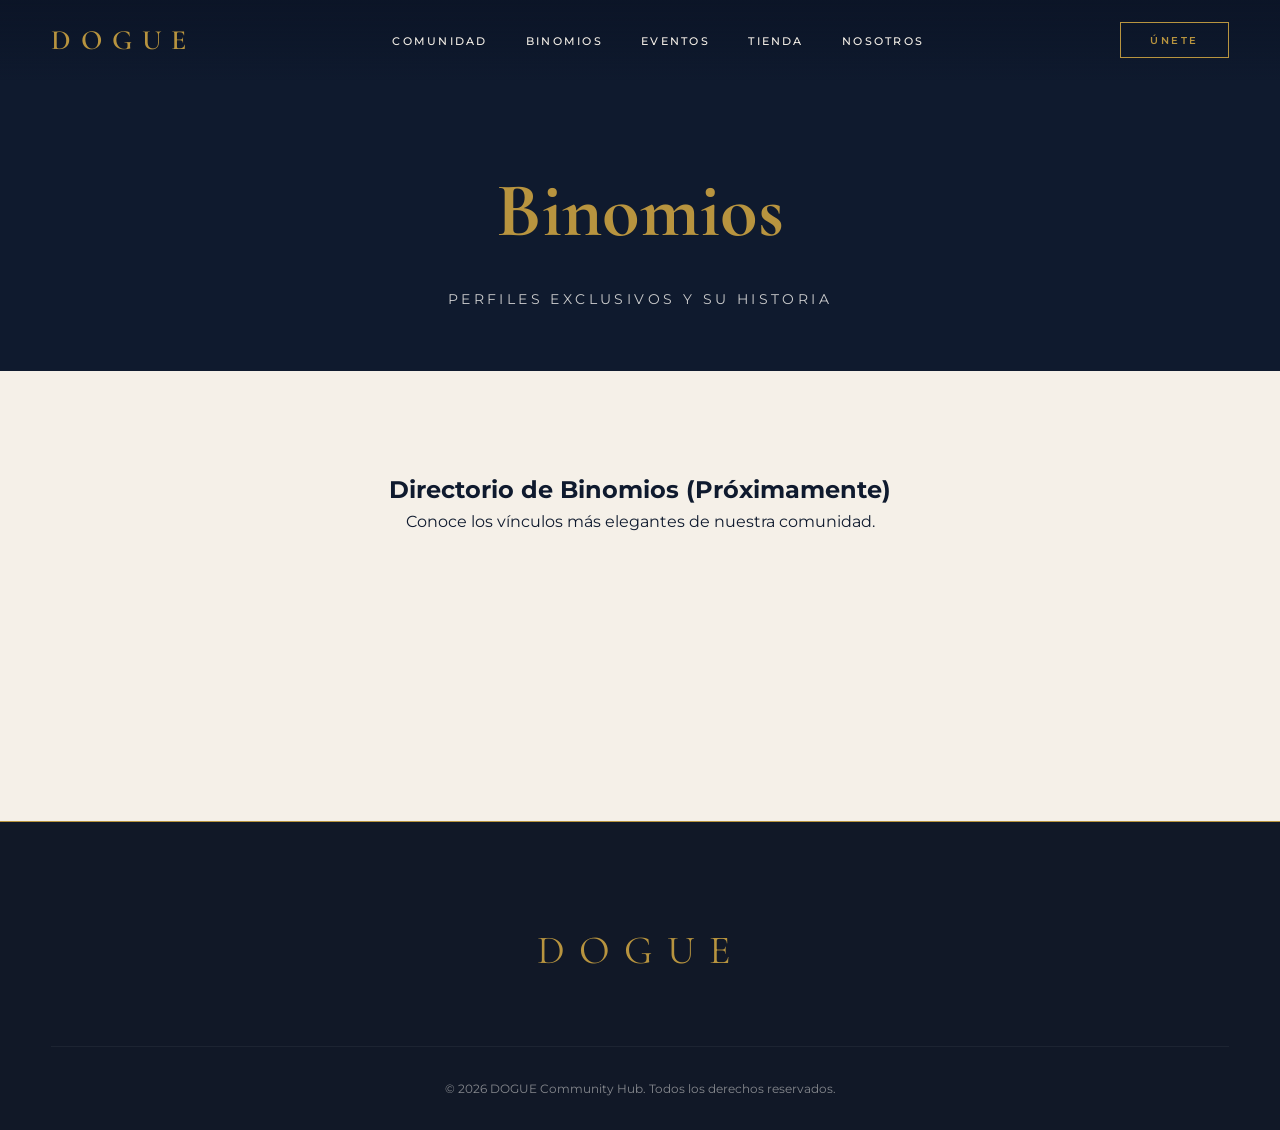
<file: binomios.html>
<!DOCTYPE html>
<html lang="es">
<head>
  <meta charset="UTF-8">
  <meta name="viewport" content="width=device-width, initial-scale=1.0">
  <title>Binomios — DOGUE Community Hub</title>
  <link rel="stylesheet" href="styles.css">
  <link rel="preconnect" href="https://fonts.googleapis.com">
  <link rel="preconnect" href="https://fonts.gstatic.com" crossorigin>
  <style>
    .page-hero {
      padding-top: 150px;
      padding-bottom: 60px;
      background: var(--navy-deep);
      text-align: center;
      color: var(--white);
    }
    .page-hero__title {
      font-family: var(--font-display);
      font-size: clamp(3rem, 6vw, 5rem);
      color: var(--gold);
      margin-bottom: 1rem;
    }
    .page-hero__subtitle {
      font-family: var(--font-body);
      font-weight: 400;
      letter-spacing: 0.25em;
      text-transform: uppercase;
      font-size: 0.85rem;
      opacity: 0.8;
    }
    .placeholder-content {
      padding: 100px 20px;
      text-align: center;
      background: var(--cream);
      color: var(--navy-deep);
      min-height: 50vh;
    }
  </style>
</head>
<body>

  <!-- NAVBAR -->
  <nav class="navbar" id="navbar" role="navigation" aria-label="Navegación principal">
    <a href="index.html" class="navbar__logo" id="logo" aria-label="DOGUE — Ir al inicio">
      <span class="navbar__logo-text">DOGUE</span>
    </a>
    <ul class="navbar__menu" id="nav-menu">
      <li><a href="comunidad.html" class="navbar__menu-item">Comunidad</a></li>
      <li><a href="binomios.html" class="navbar__menu-item">Binomios</a></li>
      <li><a href="eventos.html" class="navbar__menu-item">Eventos</a></li>
      <li><a href="tienda.html" class="navbar__menu-item">Tienda</a></li>
      <li><a href="nosotros.html" class="navbar__menu-item">Nosotros</a></li>
    </ul>
    <div class="navbar__cta">
      <button class="btn-cta-nav">ÚNETE</button>
    </div>
    <button class="navbar__hamburger" id="hamburger" aria-label="Abrir menú" aria-expanded="false">
      <span></span><span></span><span></span>
    </button>
  </nav>

  <!-- Mobile Overlay -->
  <div class="navbar__mobile-overlay" id="mobile-nav" aria-hidden="true">
    <a href="comunidad.html" class="navbar__menu-item" data-mobile-link>Comunidad</a>
    <a href="binomios.html" class="navbar__menu-item" data-mobile-link>Binomios</a>
    <a href="eventos.html" class="navbar__menu-item" data-mobile-link>Eventos</a>
    <a href="tienda.html" class="navbar__menu-item" data-mobile-link>Tienda</a>
    <a href="nosotros.html" class="navbar__menu-item" data-mobile-link>Nosotros</a>
    <button class="btn-cta-nav" data-mobile-link>ÚNETE</button>
  </div>

  <!-- HERO -->
  <section class="page-hero">
    <h1 class="page-hero__title">Binomios</h1>
    <p class="page-hero__subtitle">Perfiles exclusivos y su historia</p>
  </section>

  <section class="placeholder-content">
    <h2>Directorio de Binomios (Próximamente)</h2>
    <p>Conoce los vínculos más elegantes de nuestra comunidad.</p>
  </section>

  <!-- FOOTER -->
  <footer class="footer">
    <div class="footer__container">
      <div class="footer__logo-container">
        <a href="index.html" class="footer__logo">DOGUE</a>
      </div>
      <div class="footer__copyright">
        &copy; 2026 DOGUE Community Hub. Todos los derechos reservados.
      </div>
    </div>
  </footer>

  <script src="script.js"></script>
</body>
</html>
</file>
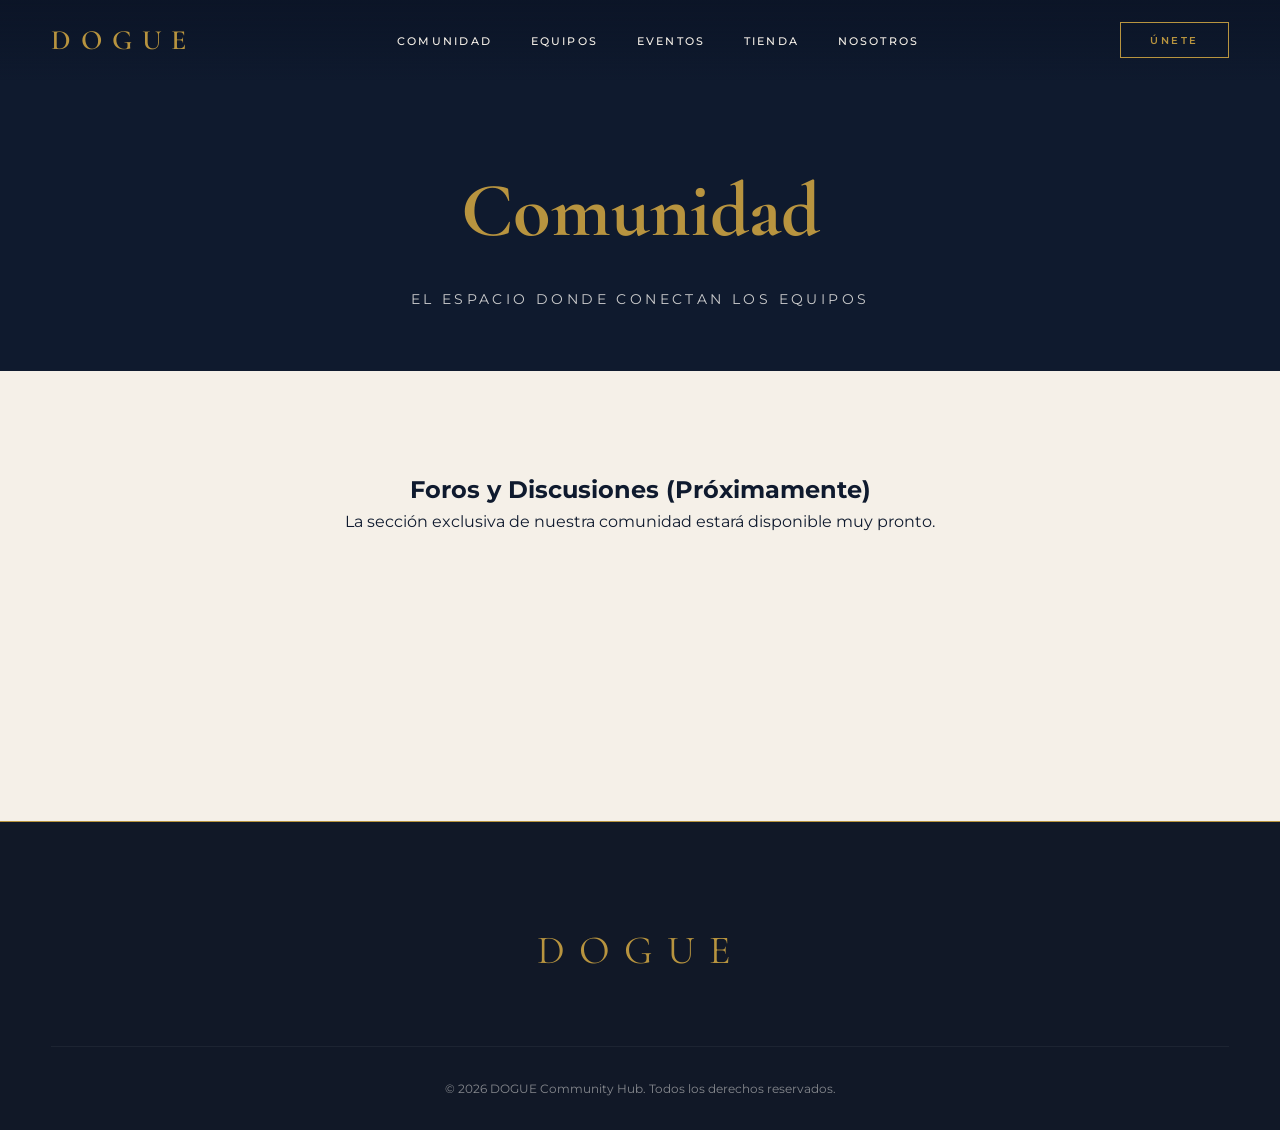
<file: comunidad.html>
<!DOCTYPE html>
<html lang="es">
<head>
  <meta charset="UTF-8">
  <meta name="viewport" content="width=device-width, initial-scale=1.0">
  <title>Comunidad — DOGUE Community Hub</title>
  <link rel="stylesheet" href="styles.css">
  <link rel="preconnect" href="https://fonts.googleapis.com">
  <link rel="preconnect" href="https://fonts.gstatic.com" crossorigin>
  <style>
    .page-hero {
      padding-top: 150px;
      padding-bottom: 60px;
      background: var(--navy-deep);
      text-align: center;
      color: var(--white);
    }
    .page-hero__title {
      font-family: var(--font-display);
      font-size: clamp(3rem, 6vw, 5rem);
      color: var(--gold);
      margin-bottom: 1rem;
    }
    .page-hero__subtitle {
      font-family: var(--font-body);
      font-weight: 400;
      letter-spacing: 0.25em;
      text-transform: uppercase;
      font-size: 0.85rem;
      opacity: 0.8;
    }
    .placeholder-content {
      padding: 100px 20px;
      text-align: center;
      background: var(--cream);
      color: var(--navy-deep);
      min-height: 50vh;
    }
  </style>
</head>
<body>

  <!-- NAVBAR -->
  <nav class="navbar" id="navbar" role="navigation" aria-label="Navegación principal">
    <a href="index.html" class="navbar__logo" id="logo" aria-label="DOGUE — Ir al inicio">
      <span class="navbar__logo-text">DOGUE</span>
    </a>
    <ul class="navbar__menu" id="nav-menu">
      <li><a href="comunidad.html" class="navbar__menu-item">Comunidad</a></li>
      <li><a href="equipos.html" class="navbar__menu-item">Equipos</a></li>
      <li><a href="eventos.html" class="navbar__menu-item">Eventos</a></li>
      <li><a href="tienda.html" class="navbar__menu-item">Tienda</a></li>
      <li><a href="nosotros.html" class="navbar__menu-item">Nosotros</a></li>
    </ul>
    <div class="navbar__cta">
      <button class="btn-cta-nav">ÚNETE</button>
    </div>
    <button class="navbar__hamburger" id="hamburger" aria-label="Abrir menú" aria-expanded="false">
      <span></span><span></span><span></span>
    </button>
  </nav>

  <!-- Mobile Overlay -->
  <div class="navbar__mobile-overlay" id="mobile-nav" aria-hidden="true">
    <a href="comunidad.html" class="navbar__menu-item" data-mobile-link>Comunidad</a>
    <a href="equipos.html" class="navbar__menu-item" data-mobile-link>Equipos</a>
    <a href="eventos.html" class="navbar__menu-item" data-mobile-link>Eventos</a>
    <a href="tienda.html" class="navbar__menu-item" data-mobile-link>Tienda</a>
    <a href="nosotros.html" class="navbar__menu-item" data-mobile-link>Nosotros</a>
    <button class="btn-cta-nav" data-mobile-link>ÚNETE</button>
  </div>

  <!-- HERO -->
  <section class="page-hero">
    <h1 class="page-hero__title">Comunidad</h1>
    <p class="page-hero__subtitle">El espacio donde conectan los Equipos</p>
  </section>

  <section class="placeholder-content">
    <h2>Foros y Discusiones (Próximamente)</h2>
    <p>La sección exclusiva de nuestra comunidad estará disponible muy pronto.</p>
  </section>

  <!-- FOOTER -->
  <footer class="footer">
    <div class="footer__container">
      <div class="footer__logo-container">
        <a href="index.html" class="footer__logo">DOGUE</a>
      </div>
      <div class="footer__copyright">
        &copy; 2026 DOGUE Community Hub. Todos los derechos reservados.
      </div>
    </div>
  </footer>

  <script src="script.js"></script>
</body>
</html>
</file>
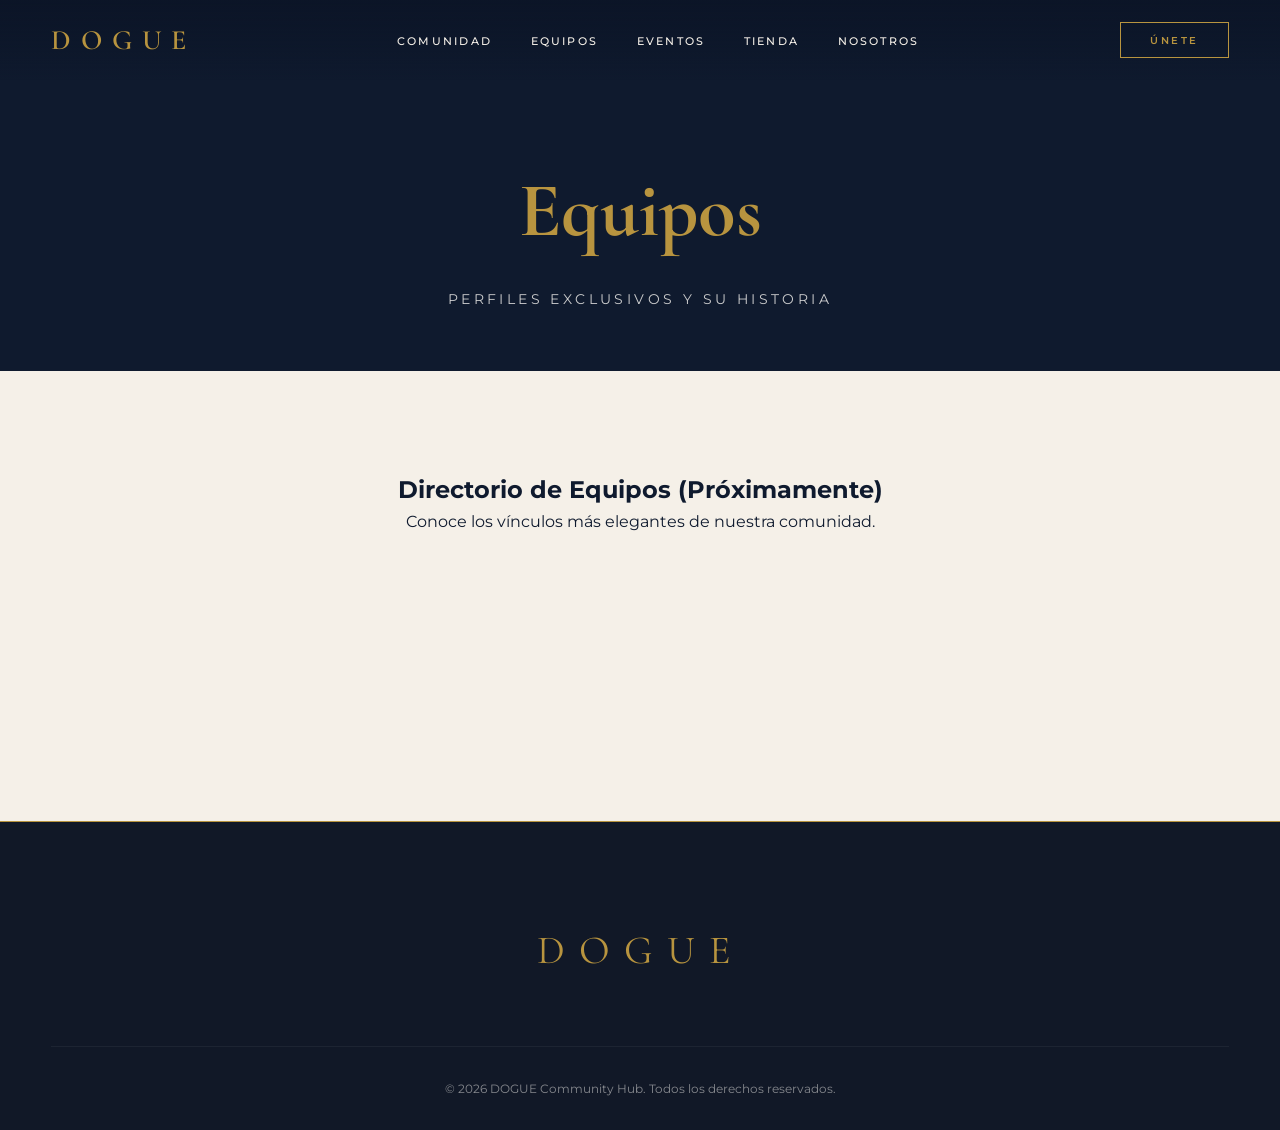
<file: equipos.html>
<!DOCTYPE html>
<html lang="es">
<head>
  <meta charset="UTF-8">
  <meta name="viewport" content="width=device-width, initial-scale=1.0">
  <title>Equipos — DOGUE Community Hub</title>
  <link rel="stylesheet" href="styles.css">
  <link rel="preconnect" href="https://fonts.googleapis.com">
  <link rel="preconnect" href="https://fonts.gstatic.com" crossorigin>
  <style>
    .page-hero {
      padding-top: 150px;
      padding-bottom: 60px;
      background: var(--navy-deep);
      text-align: center;
      color: var(--white);
    }
    .page-hero__title {
      font-family: var(--font-display);
      font-size: clamp(3rem, 6vw, 5rem);
      color: var(--gold);
      margin-bottom: 1rem;
    }
    .page-hero__subtitle {
      font-family: var(--font-body);
      font-weight: 400;
      letter-spacing: 0.25em;
      text-transform: uppercase;
      font-size: 0.85rem;
      opacity: 0.8;
    }
    .placeholder-content {
      padding: 100px 20px;
      text-align: center;
      background: var(--cream);
      color: var(--navy-deep);
      min-height: 50vh;
    }
  </style>
</head>
<body>

  <!-- NAVBAR -->
  <nav class="navbar" id="navbar" role="navigation" aria-label="Navegación principal">
    <a href="index.html" class="navbar__logo" id="logo" aria-label="DOGUE — Ir al inicio">
      <span class="navbar__logo-text">DOGUE</span>
    </a>
    <ul class="navbar__menu" id="nav-menu">
      <li><a href="comunidad.html" class="navbar__menu-item">Comunidad</a></li>
      <li><a href="equipos.html" class="navbar__menu-item">Equipos</a></li>
      <li><a href="eventos.html" class="navbar__menu-item">Eventos</a></li>
      <li><a href="tienda.html" class="navbar__menu-item">Tienda</a></li>
      <li><a href="nosotros.html" class="navbar__menu-item">Nosotros</a></li>
    </ul>
    <div class="navbar__cta">
      <button class="btn-cta-nav">ÚNETE</button>
    </div>
    <button class="navbar__hamburger" id="hamburger" aria-label="Abrir menú" aria-expanded="false">
      <span></span><span></span><span></span>
    </button>
  </nav>

  <!-- Mobile Overlay -->
  <div class="navbar__mobile-overlay" id="mobile-nav" aria-hidden="true">
    <a href="comunidad.html" class="navbar__menu-item" data-mobile-link>Comunidad</a>
    <a href="equipos.html" class="navbar__menu-item" data-mobile-link>Equipos</a>
    <a href="eventos.html" class="navbar__menu-item" data-mobile-link>Eventos</a>
    <a href="tienda.html" class="navbar__menu-item" data-mobile-link>Tienda</a>
    <a href="nosotros.html" class="navbar__menu-item" data-mobile-link>Nosotros</a>
    <button class="btn-cta-nav" data-mobile-link>ÚNETE</button>
  </div>

  <!-- HERO -->
  <section class="page-hero">
    <h1 class="page-hero__title">Equipos</h1>
    <p class="page-hero__subtitle">Perfiles exclusivos y su historia</p>
  </section>

  <section class="placeholder-content">
    <h2>Directorio de Equipos (Próximamente)</h2>
    <p>Conoce los vínculos más elegantes de nuestra comunidad.</p>
  </section>

  <!-- FOOTER -->
  <footer class="footer">
    <div class="footer__container">
      <div class="footer__logo-container">
        <a href="index.html" class="footer__logo">DOGUE</a>
      </div>
      <div class="footer__copyright">
        &copy; 2026 DOGUE Community Hub. Todos los derechos reservados.
      </div>
    </div>
  </footer>

  <script src="script.js"></script>
</body>
</html>
</file>
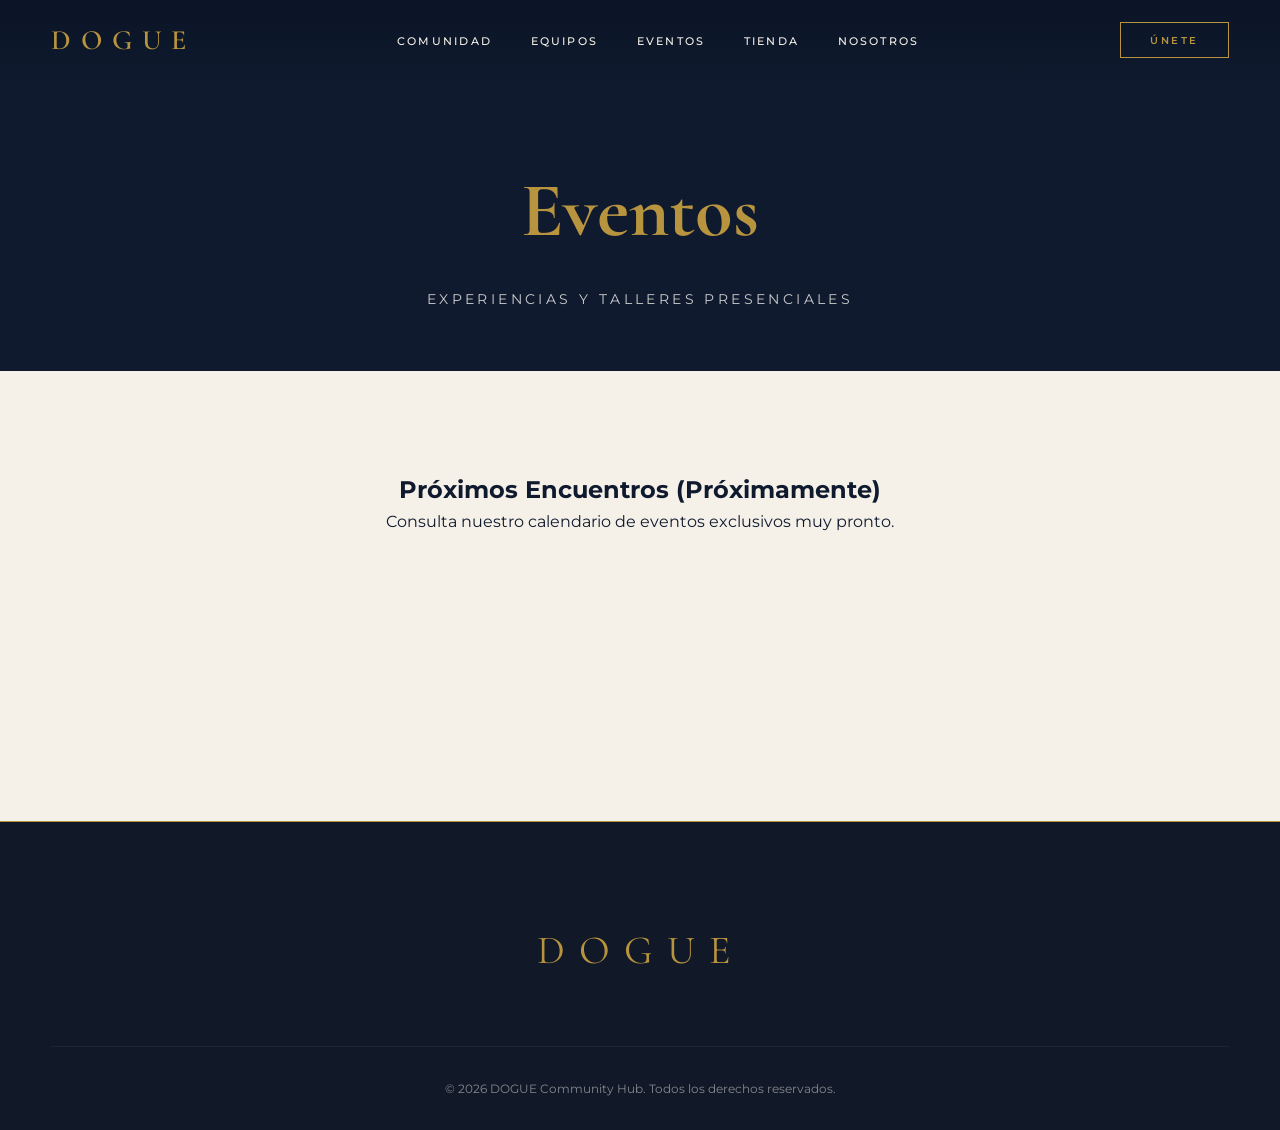
<file: eventos.html>
<!DOCTYPE html>
<html lang="es">
<head>
  <meta charset="UTF-8">
  <meta name="viewport" content="width=device-width, initial-scale=1.0">
  <title>Eventos — DOGUE Community Hub</title>
  <link rel="stylesheet" href="styles.css">
  <link rel="preconnect" href="https://fonts.googleapis.com">
  <link rel="preconnect" href="https://fonts.gstatic.com" crossorigin>
  <style>
    .page-hero {
      padding-top: 150px;
      padding-bottom: 60px;
      background: var(--navy-deep);
      text-align: center;
      color: var(--white);
    }
    .page-hero__title {
      font-family: var(--font-display);
      font-size: clamp(3rem, 6vw, 5rem);
      color: var(--gold);
      margin-bottom: 1rem;
    }
    .page-hero__subtitle {
      font-family: var(--font-body);
      font-weight: 400;
      letter-spacing: 0.25em;
      text-transform: uppercase;
      font-size: 0.85rem;
      opacity: 0.8;
    }
    .placeholder-content {
      padding: 100px 20px;
      text-align: center;
      background: var(--cream);
      color: var(--navy-deep);
      min-height: 50vh;
    }
  </style>
</head>
<body>

  <!-- NAVBAR -->
  <nav class="navbar" id="navbar" role="navigation" aria-label="Navegación principal">
    <a href="index.html" class="navbar__logo" id="logo" aria-label="DOGUE — Ir al inicio">
      <span class="navbar__logo-text">DOGUE</span>
    </a>
    <ul class="navbar__menu" id="nav-menu">
      <li><a href="comunidad.html" class="navbar__menu-item">Comunidad</a></li>
      <li><a href="equipos.html" class="navbar__menu-item">Equipos</a></li>
      <li><a href="eventos.html" class="navbar__menu-item">Eventos</a></li>
      <li><a href="tienda.html" class="navbar__menu-item">Tienda</a></li>
      <li><a href="nosotros.html" class="navbar__menu-item">Nosotros</a></li>
    </ul>
    <div class="navbar__cta">
      <button class="btn-cta-nav">ÚNETE</button>
    </div>
    <button class="navbar__hamburger" id="hamburger" aria-label="Abrir menú" aria-expanded="false">
      <span></span><span></span><span></span>
    </button>
  </nav>

  <!-- Mobile Overlay -->
  <div class="navbar__mobile-overlay" id="mobile-nav" aria-hidden="true">
    <a href="comunidad.html" class="navbar__menu-item" data-mobile-link>Comunidad</a>
    <a href="equipos.html" class="navbar__menu-item" data-mobile-link>Equipos</a>
    <a href="eventos.html" class="navbar__menu-item" data-mobile-link>Eventos</a>
    <a href="tienda.html" class="navbar__menu-item" data-mobile-link>Tienda</a>
    <a href="nosotros.html" class="navbar__menu-item" data-mobile-link>Nosotros</a>
    <button class="btn-cta-nav" data-mobile-link>ÚNETE</button>
  </div>

  <!-- HERO -->
  <section class="page-hero">
    <h1 class="page-hero__title">Eventos</h1>
    <p class="page-hero__subtitle">Experiencias y talleres presenciales</p>
  </section>

  <section class="placeholder-content">
    <h2>Próximos Encuentros (Próximamente)</h2>
    <p>Consulta nuestro calendario de eventos exclusivos muy pronto.</p>
  </section>

  <!-- FOOTER -->
  <footer class="footer">
    <div class="footer__container">
      <div class="footer__logo-container">
        <a href="index.html" class="footer__logo">DOGUE</a>
      </div>
      <div class="footer__copyright">
        &copy; 2026 DOGUE Community Hub. Todos los derechos reservados.
      </div>
    </div>
  </footer>

  <script src="script.js"></script>
</body>
</html>
</file>
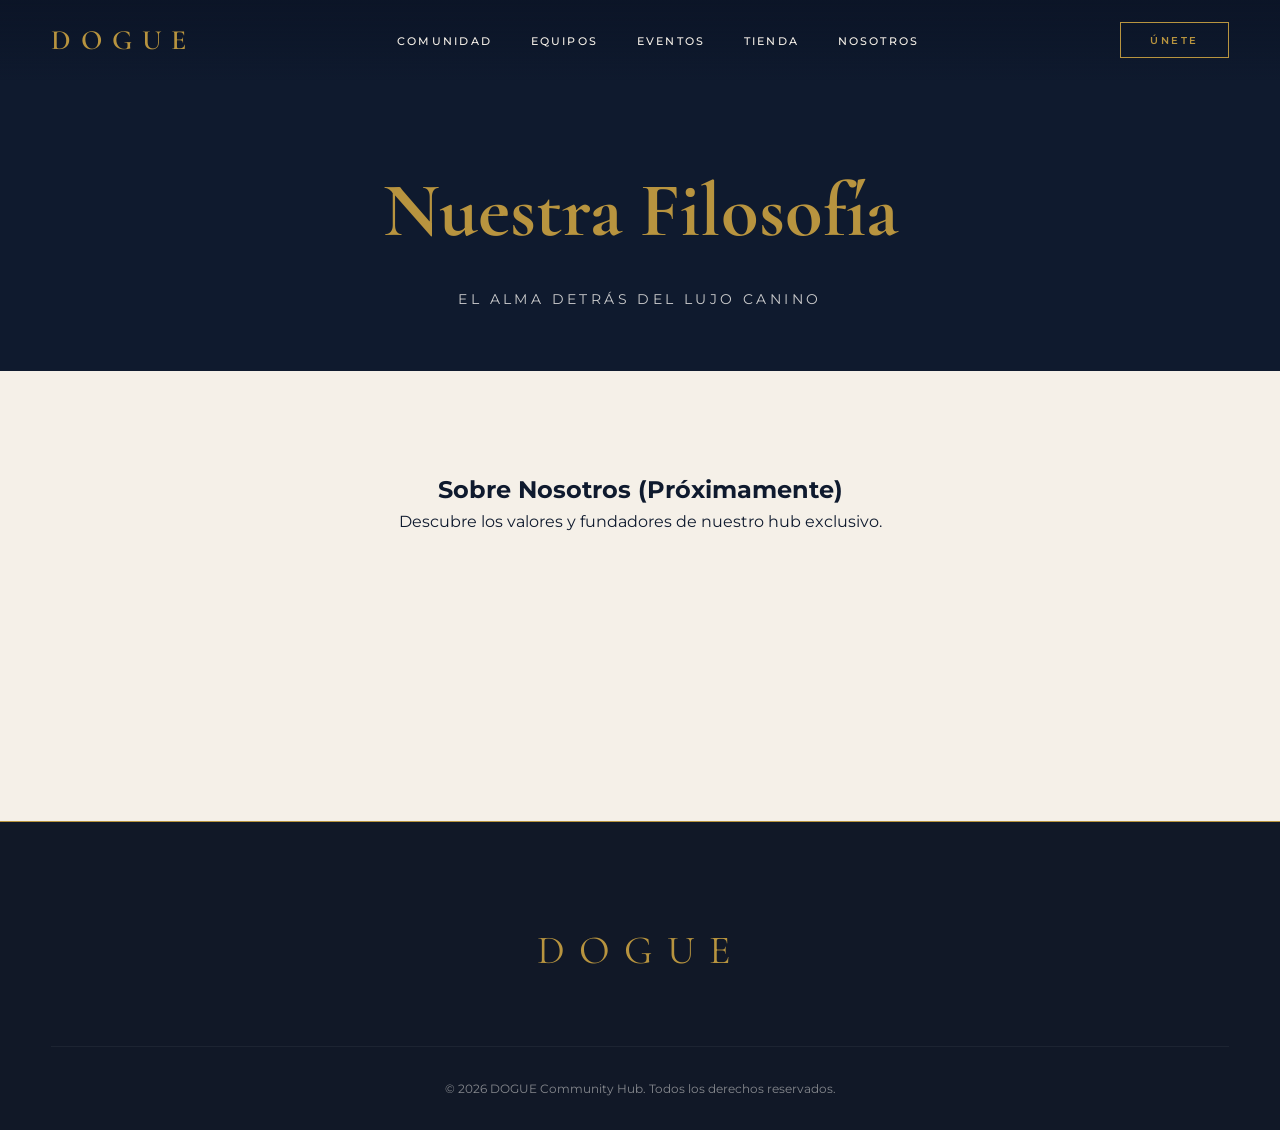
<file: nosotros.html>
<!DOCTYPE html>
<html lang="es">
<head>
  <meta charset="UTF-8">
  <meta name="viewport" content="width=device-width, initial-scale=1.0">
  <title>Nosotros — DOGUE Community Hub</title>
  <link rel="stylesheet" href="styles.css">
  <link rel="preconnect" href="https://fonts.googleapis.com">
  <link rel="preconnect" href="https://fonts.gstatic.com" crossorigin>
  <style>
    .page-hero {
      padding-top: 150px;
      padding-bottom: 60px;
      background: var(--navy-deep);
      text-align: center;
      color: var(--white);
    }
    .page-hero__title {
      font-family: var(--font-display);
      font-size: clamp(3rem, 6vw, 5rem);
      color: var(--gold);
      margin-bottom: 1rem;
    }
    .page-hero__subtitle {
      font-family: var(--font-body);
      font-weight: 400;
      letter-spacing: 0.25em;
      text-transform: uppercase;
      font-size: 0.85rem;
      opacity: 0.8;
    }
    .placeholder-content {
      padding: 100px 20px;
      text-align: center;
      background: var(--cream);
      color: var(--navy-deep);
      min-height: 50vh;
    }
  </style>
</head>
<body>

  <!-- NAVBAR -->
  <nav class="navbar" id="navbar" role="navigation" aria-label="Navegación principal">
    <a href="index.html" class="navbar__logo" id="logo" aria-label="DOGUE — Ir al inicio">
      <span class="navbar__logo-text">DOGUE</span>
    </a>
    <ul class="navbar__menu" id="nav-menu">
      <li><a href="comunidad.html" class="navbar__menu-item">Comunidad</a></li>
      <li><a href="equipos.html" class="navbar__menu-item">Equipos</a></li>
      <li><a href="eventos.html" class="navbar__menu-item">Eventos</a></li>
      <li><a href="tienda.html" class="navbar__menu-item">Tienda</a></li>
      <li><a href="nosotros.html" class="navbar__menu-item">Nosotros</a></li>
    </ul>
    <div class="navbar__cta">
      <button class="btn-cta-nav">ÚNETE</button>
    </div>
    <button class="navbar__hamburger" id="hamburger" aria-label="Abrir menú" aria-expanded="false">
      <span></span><span></span><span></span>
    </button>
  </nav>

  <!-- Mobile Overlay -->
  <div class="navbar__mobile-overlay" id="mobile-nav" aria-hidden="true">
    <a href="comunidad.html" class="navbar__menu-item" data-mobile-link>Comunidad</a>
    <a href="equipos.html" class="navbar__menu-item" data-mobile-link>Equipos</a>
    <a href="eventos.html" class="navbar__menu-item" data-mobile-link>Eventos</a>
    <a href="tienda.html" class="navbar__menu-item" data-mobile-link>Tienda</a>
    <a href="nosotros.html" class="navbar__menu-item" data-mobile-link>Nosotros</a>
    <button class="btn-cta-nav" data-mobile-link>ÚNETE</button>
  </div>

  <!-- HERO -->
  <section class="page-hero">
    <h1 class="page-hero__title">Nuestra Filosofía</h1>
    <p class="page-hero__subtitle">El alma detrás del lujo canino</p>
  </section>

  <section class="placeholder-content">
    <h2>Sobre Nosotros (Próximamente)</h2>
    <p>Descubre los valores y fundadores de nuestro hub exclusivo.</p>
  </section>

  <!-- FOOTER -->
  <footer class="footer">
    <div class="footer__container">
      <div class="footer__logo-container">
        <a href="index.html" class="footer__logo">DOGUE</a>
      </div>
      <div class="footer__copyright">
        &copy; 2026 DOGUE Community Hub. Todos los derechos reservados.
      </div>
    </div>
  </footer>

  <script src="script.js"></script>
</body>
</html>
</file>
<file: styles.css>
/* ============================================================
   DOGUE COMMUNITY HUB — Design System & Hero Styles
   Luxury Editorial Aesthetic
   ============================================================ */

/* --- Google Fonts Import --- */
@import url('https://fonts.googleapis.com/css2?family=Cormorant+Garamond:ital,wght@0,300;0,400;0,500;0,600;0,700;1,300;1,400&family=Montserrat:wght@300;400;500;600;700&display=swap');

/* --- Design Tokens --- */
:root {
  --navy: #1B2A4A;
  --navy-deep: #0F1A2E;
  --navy-light: #243656;
  --gold: #B8943F;
  --gold-light: #D4B15E;
  --gold-dark: #9A7A30;
  --cream: #F5F0E8;
  --white: #FAF8F4;
  --white-pure: #FFFFFF;

  --font-display: 'Cormorant Garamond', 'Georgia', serif;
  --font-body: 'Montserrat', 'Helvetica Neue', sans-serif;

  --ease-luxury: cubic-bezier(0.25, 0.46, 0.45, 0.94);
  --ease-bounce: cubic-bezier(0.34, 1.56, 0.64, 1);
  --ease-smooth: cubic-bezier(0.4, 0, 0.2, 1);

  --transition-fast: 0.25s;
  --transition-med: 0.4s;
  --transition-slow: 0.7s;

  --z-navbar: 1000;
  --z-hero-content: 10;
  --z-hero-overlay: 5;
  --z-hero-video: 1;
}

/* --- Reset & Base --- */
*,
*::before,
*::after {
  margin: 0;
  padding: 0;
  box-sizing: border-box;
}

html {
  font-size: 16px;
  scroll-behavior: smooth;
  -webkit-font-smoothing: antialiased;
  -moz-osx-font-smoothing: grayscale;
}

body {
  font-family: var(--font-body);
  background-color: var(--navy-deep);
  color: var(--white);
  line-height: 1.6;
  overflow-x: hidden;
}

a {
  text-decoration: none;
  color: inherit;
}

ul, ol {
  list-style: none;
}

button {
  cursor: pointer;
  border: none;
  background: none;
  font-family: inherit;
}

/* ============================================================
   NAVBAR
   ============================================================ */
.navbar {
  position: fixed;
  top: 0;
  left: 0;
  width: 100%;
  z-index: var(--z-navbar);
  padding: 0 clamp(1.5rem, 4vw, 4rem);
  height: 80px;
  display: flex;
  align-items: center;
  justify-content: space-between;
  transition: background var(--transition-med) var(--ease-smooth),
              box-shadow var(--transition-med) var(--ease-smooth),
              height var(--transition-med) var(--ease-smooth);
}

.navbar::before {
  content: '';
  position: absolute;
  inset: 0;
  background: linear-gradient(
    180deg,
    rgba(11, 20, 38, 0.85) 0%,
    rgba(11, 20, 38, 0.4) 60%,
    transparent 100%
  );
  pointer-events: none;
  transition: opacity var(--transition-med) var(--ease-smooth);
}

.navbar.scrolled {
  height: 68px;
  background: rgba(15, 26, 46, 0.97);
  backdrop-filter: blur(20px) saturate(180%);
  -webkit-backdrop-filter: blur(20px) saturate(180%);
  box-shadow: 0 1px 0 rgba(184, 148, 63, 0.1),
              0 4px 24px rgba(0, 0, 0, 0.3);
}

.navbar.scrolled::before {
  opacity: 0;
}

/* --- Logo --- */
.navbar__logo {
  position: relative;
  z-index: 2;
  display: flex;
  align-items: center;
  gap: 0.15rem;
}

.navbar__logo-text {
  font-family: var(--font-display);
  font-size: 1.75rem;
  font-weight: 600;
  letter-spacing: 0.35em;
  color: var(--gold);
  text-transform: uppercase;
  transition: color var(--transition-fast) var(--ease-smooth);
}

.navbar__logo-accent {
  font-family: var(--font-display);
  font-size: 2rem;
  font-weight: 300;
  color: var(--gold-light);
  margin-left: 0.1rem;
  opacity: 0.8;
}

.navbar__logo:hover .navbar__logo-text {
  color: var(--gold-light);
}

/* --- Nav Menu --- */
.navbar__menu {
  position: relative;
  z-index: 2;
  display: flex;
  align-items: center;
  gap: clamp(1.5rem, 3vw, 3rem);
}

.navbar__menu-item {
  font-family: var(--font-body);
  font-size: 0.7rem;
  font-weight: 500;
  letter-spacing: 0.2em;
  color: var(--cream);
  text-transform: uppercase;
  position: relative;
  padding: 0.5rem 0;
  transition: color var(--transition-fast) var(--ease-smooth);
}

.navbar__menu-item::after {
  content: '';
  position: absolute;
  bottom: 0;
  left: 50%;
  transform: translateX(-50%) scaleX(0);
  width: 100%;
  height: 1px;
  background: var(--gold);
  transition: transform var(--transition-med) var(--ease-luxury);
  transform-origin: center;
}

.navbar__menu-item:hover {
  color: var(--gold-light);
}

.navbar__menu-item:hover::after {
  transform: translateX(-50%) scaleX(1);
}

/* --- CTA Button --- */
.navbar__cta {
  position: relative;
  z-index: 2;
}

.btn-cta-nav {
  font-family: var(--font-body);
  font-size: 0.65rem;
  font-weight: 600;
  letter-spacing: 0.25em;
  text-transform: uppercase;
  color: var(--gold);
  padding: 0.65rem 1.8rem;
  border: 1px solid var(--gold);
  background: transparent;
  transition: all var(--transition-med) var(--ease-luxury);
  position: relative;
  overflow: hidden;
}

.btn-cta-nav::before {
  content: '';
  position: absolute;
  inset: 0;
  background: var(--gold);
  transform: scaleX(0);
  transform-origin: left;
  transition: transform var(--transition-med) var(--ease-luxury);
  z-index: -1;
}

.btn-cta-nav:hover {
  color: var(--navy-deep);
  border-color: var(--gold);
}

.btn-cta-nav:hover::before {
  transform: scaleX(1);
}

/* --- Hamburger (mobile) --- */
.navbar__hamburger {
  display: none;
  position: relative;
  z-index: 2;
  width: 28px;
  height: 20px;
  flex-direction: column;
  justify-content: space-between;
}

.navbar__hamburger span {
  display: block;
  width: 100%;
  height: 1.5px;
  background: var(--gold);
  transition: all var(--transition-med) var(--ease-luxury);
  transform-origin: center;
}

.navbar__hamburger.active span:nth-child(1) {
  transform: translateY(9.25px) rotate(45deg);
}

.navbar__hamburger.active span:nth-child(2) {
  opacity: 0;
  transform: scaleX(0);
}

.navbar__hamburger.active span:nth-child(3) {
  transform: translateY(-9.25px) rotate(-45deg);
}

/* ============================================================
   HERO SECTION
   ============================================================ */
.hero {
  position: relative;
  width: 100%;
  height: 100vh;
  min-height: 600px;
  display: flex;
  align-items: center;
  justify-content: center;
  overflow: hidden;
}

/* --- Video Background --- */
.hero__video-wrapper {
  position: absolute;
  inset: 0;
  z-index: var(--z-hero-video);
}

.hero__video,
.hero__poster {
  width: 100%;
  height: 100%;
  object-fit: cover;
  object-position: center 30%;
}

.hero__video {
  display: block;
}

/* --- Overlay --- */
.hero__overlay {
  position: absolute;
  inset: 0;
  z-index: var(--z-hero-overlay);
  background:
    linear-gradient(
      180deg,
      rgba(15, 26, 46, 0.75) 0%,
      rgba(27, 42, 74, 0.55) 40%,
      rgba(27, 42, 74, 0.60) 60%,
      rgba(15, 26, 46, 0.85) 100%
    );
}

/* Subtle grain texture overlay */
.hero__overlay::after {
  content: '';
  position: absolute;
  inset: 0;
  opacity: 0.03;
  background-image: url("data:image/svg+xml,%3Csvg viewBox='0 0 256 256' xmlns='http://www.w3.org/2000/svg'%3E%3Cfilter id='n'%3E%3CfeTurbulence type='fractalNoise' baseFrequency='0.85' numOctaves='4' stitchTiles='stitch'/%3E%3C/filter%3E%3Crect width='100%25' height='100%25' filter='url(%23n)'/%3E%3C/svg%3E");
  background-size: 128px 128px;
  pointer-events: none;
}

/* --- Decorative Lines --- */
.hero__deco-line {
  position: absolute;
  z-index: var(--z-hero-content);
  background: var(--gold);
  opacity: 0.15;
}

.hero__deco-line--left {
  left: clamp(2rem, 5vw, 6rem);
  top: 15%;
  width: 1px;
  height: 70%;
}

.hero__deco-line--right {
  right: clamp(2rem, 5vw, 6rem);
  top: 15%;
  width: 1px;
  height: 70%;
}

.hero__deco-line--top {
  top: clamp(6rem, 12vh, 10rem);
  left: clamp(2rem, 5vw, 6rem);
  right: clamp(2rem, 5vw, 6rem);
  height: 1px;
  width: auto;
}

.hero__deco-line--bottom {
  bottom: clamp(4rem, 8vh, 8rem);
  left: clamp(2rem, 5vw, 6rem);
  right: clamp(2rem, 5vw, 6rem);
  height: 1px;
  width: auto;
}

/* --- Hero Content --- */
.hero__content {
  position: relative;
  z-index: var(--z-hero-content);
  text-align: center;
  max-width: 860px;
  padding: 2rem clamp(1.5rem, 5vw, 4rem);
  display: flex;
  flex-direction: column;
  align-items: center;
  gap: 0;
}

/* Subtle glow behind content */
.hero__content::before {
  content: '';
  position: absolute;
  width: 500px;
  height: 500px;
  background: radial-gradient(
    ellipse at center,
    rgba(184, 148, 63, 0.06) 0%,
    transparent 70%
  );
  border-radius: 50%;
  pointer-events: none;
  top: 50%;
  left: 50%;
  transform: translate(-50%, -50%);
}

/* --- Subtitle --- */
.hero__subtitle {
  font-family: var(--font-body);
  font-size: clamp(0.6rem, 1.2vw, 0.8rem);
  font-weight: 400;
  letter-spacing: 0.45em;
  text-transform: uppercase;
  color: var(--gold);
  margin-bottom: 1.5rem;
  position: relative;
  display: flex;
  align-items: center;
  gap: 1.5rem;
  opacity: 0;
  transform: translateY(20px);
  animation: heroFadeUp 1s var(--ease-luxury) 0.3s forwards;
}

.hero__subtitle::before,
.hero__subtitle::after {
  content: '';
  width: clamp(30px, 5vw, 60px);
  height: 1px;
  background: linear-gradient(90deg, transparent, var(--gold));
  flex-shrink: 0;
}

.hero__subtitle::after {
  background: linear-gradient(90deg, var(--gold), transparent);
}

/* --- Headline --- */
.hero__headline {
  font-family: var(--font-display);
  font-size: clamp(3rem, 8vw, 6.5rem);
  font-weight: 300;
  line-height: 1;
  letter-spacing: 0.08em;
  text-transform: uppercase;
  color: var(--white);
  margin-bottom: 2rem;
  position: relative;
  opacity: 0;
  transform: translateY(30px);
  animation: heroFadeUp 1.2s var(--ease-luxury) 0.6s forwards;
}

.hero__headline span {
  display: block;
}

.hero__headline-word--accent {
  color: var(--gold);
  font-weight: 400;
  font-style: italic;
}

/* --- Description --- */
.hero__description {
  font-family: var(--font-body);
  font-size: clamp(0.85rem, 1.3vw, 1rem);
  font-weight: 300;
  line-height: 1.8;
  color: rgba(245, 240, 232, 0.75);
  max-width: 540px;
  margin-bottom: 3rem;
  letter-spacing: 0.02em;
  opacity: 0;
  transform: translateY(20px);
  animation: heroFadeUp 1s var(--ease-luxury) 0.9s forwards;
}

/* --- Buttons --- */
.hero__buttons {
  display: flex;
  align-items: center;
  gap: 1.5rem;
  opacity: 0;
  transform: translateY(20px);
  animation: heroFadeUp 1s var(--ease-luxury) 1.2s forwards;
}

.btn-hero {
  font-family: var(--font-body);
  font-size: 0.7rem;
  font-weight: 600;
  letter-spacing: 0.2em;
  text-transform: uppercase;
  padding: 1rem 2.5rem;
  position: relative;
  overflow: hidden;
  transition: all var(--transition-med) var(--ease-luxury);
}

.btn-hero--primary {
  background: var(--gold);
  color: var(--navy-deep);
  border: 1px solid var(--gold);
}

.btn-hero--primary::before {
  content: '';
  position: absolute;
  inset: 0;
  background: linear-gradient(
    135deg,
    rgba(255, 255, 255, 0.15) 0%,
    transparent 50%,
    rgba(0, 0, 0, 0.1) 100%
  );
  opacity: 0;
  transition: opacity var(--transition-fast);
}

.btn-hero--primary:hover {
  background: var(--gold-light);
  border-color: var(--gold-light);
  box-shadow: 0 4px 30px rgba(184, 148, 63, 0.35);
  transform: translateY(-2px);
}

.btn-hero--primary:hover::before {
  opacity: 1;
}

.btn-hero--secondary {
  background: transparent;
  color: var(--white);
  border: 1px solid rgba(250, 248, 244, 0.4);
}

.btn-hero--secondary:hover {
  border-color: var(--white);
  color: var(--white);
  box-shadow: 0 4px 30px rgba(250, 248, 244, 0.1);
  transform: translateY(-2px);
}

/* ============================================================
   SCROLL INDICATOR
   ============================================================ */
.hero__scroll-indicator {
  position: absolute;
  bottom: clamp(1.5rem, 4vh, 3rem);
  left: 50%;
  transform: translateX(-50%);
  z-index: var(--z-hero-content);
  display: flex;
  flex-direction: column;
  align-items: center;
  gap: 0.75rem;
  opacity: 0;
  animation: heroFadeUp 1s var(--ease-luxury) 1.8s forwards;
}

.hero__scroll-indicator span {
  font-family: var(--font-body);
  font-size: 0.55rem;
  font-weight: 500;
  letter-spacing: 0.3em;
  text-transform: uppercase;
  color: var(--gold);
  opacity: 0.7;
}

.hero__scroll-mouse {
  width: 22px;
  height: 34px;
  border: 1.5px solid var(--gold);
  border-radius: 11px;
  position: relative;
  opacity: 0.6;
}

.hero__scroll-dot {
  position: absolute;
  top: 6px;
  left: 50%;
  transform: translateX(-50%);
  width: 3px;
  height: 6px;
  background: var(--gold);
  border-radius: 3px;
  animation: scrollDot 2s var(--ease-smooth) infinite;
}

/* ============================================================
   ANIMATIONS
   ============================================================ */
@keyframes heroFadeUp {
  from {
    opacity: 0;
    transform: translateY(20px);
  }
  to {
    opacity: 1;
    transform: translateY(0);
  }
}

@keyframes scrollDot {
  0%, 100% {
    opacity: 1;
    transform: translateX(-50%) translateY(0);
  }
  50% {
    opacity: 0.3;
    transform: translateX(-50%) translateY(12px);
  }
}

@keyframes decoLineGrow {
  from {
    transform: scaleY(0);
  }
  to {
    transform: scaleY(1);
  }
}

@keyframes decoLineGrowH {
  from {
    transform: scaleX(0);
  }
  to {
    transform: scaleX(1);
  }
}

.hero__deco-line--left,
.hero__deco-line--right {
  transform-origin: top;
  animation: decoLineGrow 1.5s var(--ease-luxury) 0.5s both;
}

.hero__deco-line--top,
.hero__deco-line--bottom {
  transform-origin: left;
  animation: decoLineGrowH 1.5s var(--ease-luxury) 0.8s both;
}

/* --- Floating shimmer on gold elements --- */
@keyframes shimmer {
  0% { background-position: -200% center; }
  100% { background-position: 200% center; }
}

/* ============================================================
   equipos DESTACADOS (Featured Pairs)
   ============================================================ */
.equipos-destacados {
  background-color: var(--cream);
  padding: clamp(4rem, 8vw, 8rem) clamp(1.5rem, 4vw, 4rem);
  color: var(--navy-deep);
  position: relative;
}

.equipos-destacados__container {
  max-width: 1200px;
  margin: 0 auto;
}

.equipos-destacados__header {
  text-align: center;
  margin-bottom: clamp(3rem, 6vw, 5rem);
}

.equipos-destacados__subtitle {
  display: block;
  font-family: var(--font-body);
  font-size: 0.75rem;
  font-weight: 600;
  letter-spacing: 0.4em;
  color: var(--gold);
  margin-bottom: 1rem;
  text-transform: uppercase;
}

.equipos-destacados__title {
  font-family: var(--font-display);
  font-size: clamp(2.5rem, 5vw, 4rem);
  font-weight: 500;
  color: var(--navy);
  line-height: 1.1;
  margin: 0;
}

.equipos-grid {
  display: grid;
  grid-template-columns: repeat(auto-fit, minmax(320px, 1fr));
  gap: clamp(1.5rem, 3vw, 2.5rem);
  margin-bottom: clamp(3rem, 6vw, 5rem);
}

/* Card Styles */
.equipos-card {
  background: var(--white);
  border: 1px solid rgba(184, 148, 63, 0.2);
  border-radius: 4px;
  overflow: hidden;
  box-shadow: 0 10px 40px rgba(27, 42, 74, 0.08);
  transition: transform var(--transition-med) var(--ease-luxury),
              box-shadow var(--transition-med) var(--ease-luxury),
              border-color var(--transition-med) var(--ease-luxury);
  position: relative;
  display: flex;
  flex-direction: column;
}

.equipos-card:hover {
  transform: translateY(-5px) scale(1.02);
  box-shadow: 0 20px 50px rgba(27, 42, 74, 0.15);
  border-color: rgba(184, 148, 63, 0.5);
}

/* Image Wrapper (Square) */
.equipos-card__image-wrapper {
  position: relative;
  width: 100%;
  aspect-ratio: 1 / 1;
  overflow: hidden;
}

.equipos-card__image {
  width: 100%;
  height: 100%;
  object-fit: cover;
  transition: transform var(--transition-slow) var(--ease-luxury);
}

.equipos-card:hover .equipos-card__image {
  transform: scale(1.05);
}

/* Overlay gradient for name legibility */
.equipos-card__image-wrapper::after {
  content: '';
  position: absolute;
  inset: 0;
  background: linear-gradient(
    to bottom,
    transparent 30%,
    rgba(15, 26, 46, 0.6) 60%,
    rgba(15, 26, 46, 0.95) 100%
  );
  pointer-events: none;
}

/* Breed Chip */
.equipos-card__breed-chip {
  position: absolute;
  top: 1.25rem;
  right: 1.25rem;
  background: rgba(255, 255, 255, 0.9);
  color: var(--navy-deep);
  font-family: var(--font-body);
  font-size: 0.65rem;
  font-weight: 600;
  letter-spacing: 0.15em;
  text-transform: uppercase;
  padding: 0.4rem 1rem;
  border-radius: 50px;
  backdrop-filter: blur(5px);
  -webkit-backdrop-filter: blur(5px);
  z-index: 2;
  box-shadow: 0 4px 15px rgba(0, 0, 0, 0.1);
}

/* Card Content Area */
.equipos-card__content {
  position: absolute;
  bottom: 0;
  left: 0;
  width: 100%;
  padding: 2rem 1.5rem;
  z-index: 2;
  display: flex;
  flex-direction: column;
  justify-content: flex-end;
  height: 100%;
}

.equipos-card__name {
  font-family: var(--font-display);
  font-size: 1.8rem;
  font-weight: 400;
  color: var(--white);
  line-height: 1.2;
  margin-bottom: 0;
  transition: transform var(--transition-med) var(--ease-luxury);
  transform: translateY(1.5rem);
}

/* Hidden Content on Hover */
.equipos-card__hover-content {
  opacity: 0;
  transform: translateY(20px);
  max-height: 0;
  transition: opacity var(--transition-med) var(--ease-luxury),
              transform var(--transition-med) var(--ease-luxury),
              max-height var(--transition-med) var(--ease-luxury);
  pointer-events: none;
  overflow: hidden;
  margin-top: 1rem;
}

.equipos-card:hover .equipos-card__name {
  transform: translateY(0);
}

.equipos-card:hover .equipos-card__hover-content {
  opacity: 1;
  transform: translateY(0);
  max-height: 200px;
  pointer-events: auto;
}

.equipos-card__description {
  font-family: var(--font-body);
  font-size: 0.85rem;
  line-height: 1.6;
  color: rgba(250, 248, 244, 0.9);
  margin-bottom: 1.5rem;
}

.btn-ver-perfil {
  font-family: var(--font-body);
  font-size: 0.65rem;
  font-weight: 600;
  letter-spacing: 0.2em;
  text-transform: uppercase;
  color: var(--gold);
  border-bottom: 1px solid var(--gold);
  padding-bottom: 0.2rem;
  display: inline-block;
  transition: color var(--transition-fast), border-color var(--transition-fast);
}

.btn-ver-perfil:hover {
  color: var(--gold-light);
  border-color: var(--gold-light);
}

/* Footer Button */
.equipos-destacados__footer {
  text-align: center;
}

.btn-outline-navy {
  display: inline-block;
  font-family: var(--font-body);
  font-size: 0.75rem;
  font-weight: 600;
  letter-spacing: 0.2em;
  text-transform: uppercase;
  color: var(--navy);
  padding: 1.2rem 3rem;
  border: 1px solid var(--navy);
  background: transparent;
  transition: all var(--transition-med) var(--ease-luxury);
  position: relative;
  overflow: hidden;
  z-index: 1;
}

.btn-outline-navy::before {
  content: '';
  position: absolute;
  inset: 0;
  background: var(--navy);
  transform: scaleY(0);
  transform-origin: bottom;
  transition: transform var(--transition-med) var(--ease-luxury);
  z-index: -1;
}

.btn-outline-navy:hover {
  color: var(--white);
  border-color: var(--navy);
  box-shadow: 0 10px 30px rgba(27, 42, 74, 0.2);
}

.btn-outline-navy:hover::before {
  transform: scaleY(1);
}

/* Fade-in Animation Classes */
.fade-in-element {
  opacity: 0;
  transform: translateY(40px);
  transition: opacity 0.8s var(--ease-luxury),
              transform 0.8s var(--ease-luxury);
  transition-delay: var(--anim-delay, 0s);
}

.fade-in-element.is-visible {
  opacity: 1;
  transform: translateY(0);
}

/* ============================================================
   LIFESTYLE SPLIT (SECCIÓN A)
   ============================================================ */
.lifestyle-split {
  display: flex;
  flex-direction: column;
  background-color: var(--navy);
  overflow: hidden;
}

@media (min-width: 1024px) {
  .lifestyle-split {
    flex-direction: row;
    min-height: 80vh;
  }
}

.lifestyle-split__image-wrapper {
  flex: 1;
  width: 100%;
  min-height: 400px;
  position: relative;
}

@media (min-width: 1024px) {
  .lifestyle-split__image-wrapper {
    min-height: auto;
  }
}

.lifestyle-split__image {
  position: absolute;
  inset: 0;
  width: 100%;
  height: 100%;
  object-fit: cover;
}

.lifestyle-split__content {
  flex: 1;
  padding: clamp(4rem, 8vw, 8rem) clamp(2rem, 5vw, 6rem);
  display: flex;
  flex-direction: column;
  justify-content: center;
  align-items: flex-start;
  color: var(--white);
}

.lifestyle-split__icon-paw {
  width: 48px;
  height: 48px;
  margin-bottom: 2rem;
}

.lifestyle-split__title {
  font-family: var(--font-display);
  font-size: clamp(2.2rem, 4vw, 3.5rem);
  font-weight: 400;
  line-height: 1.15;
  color: var(--white);
  margin-bottom: 2.5rem;
}

.lifestyle-split__benefits {
  display: flex;
  flex-direction: column;
  gap: 1.5rem;
  margin-bottom: 3rem;
}

.lifestyle-split__benefits li {
  display: flex;
  align-items: center;
  gap: 1rem;
}

.lifestyle-split__check {
  display: flex;
  align-items: center;
  justify-content: center;
  width: 24px;
  height: 24px;
  flex-shrink: 0;
}

.lifestyle-split__benefits p {
  font-family: var(--font-body);
  font-size: 0.95rem;
  font-weight: 300;
  color: rgba(250, 248, 244, 0.85);
  margin: 0;
}

.lifestyle-split__btn {
  /* Using existing btn-hero--primary base styles from index block */
  display: inline-block;
  background: var(--gold);
  color: var(--navy-deep);
  border: 1px solid var(--gold);
  font-family: var(--font-body);
  font-size: 0.7rem;
  font-weight: 600;
  letter-spacing: 0.2em;
  text-transform: uppercase;
  padding: 1rem 2.5rem;
  transition: all var(--transition-med) var(--ease-luxury);
}

.lifestyle-split__btn:hover {
  background: var(--gold-light);
  border-color: var(--gold-light);
  box-shadow: 0 4px 30px rgba(184, 148, 63, 0.35);
  transform: translateY(-2px);
}

/* ============================================================
   STATS BAR (SECCIÓN B)
   ============================================================ */
.stats-bar {
  background-color: var(--navy-deep);
  padding: 4rem 0;
  border-top: 1px solid rgba(184, 148, 63, 0.1);
  border-bottom: 1px solid rgba(184, 148, 63, 0.1);
}

.stats-bar__container {
  max-width: 1400px;
  margin: 0 auto;
  padding: 0 clamp(1.5rem, 4vw, 4rem);
  display: flex;
  flex-direction: column;
  gap: 3rem;
  align-items: center;
}

@media (min-width: 768px) {
  .stats-bar__container {
    flex-direction: row;
    justify-content: space-between;
    gap: 0;
  }
}

.stats-bar__item {
  display: flex;
  flex-direction: column;
  align-items: center;
  text-align: center;
  flex: 1;
}

.stats-bar__number {
  font-family: var(--font-display);
  font-size: clamp(3rem, 5vw, 4rem);
  font-weight: 300;
  color: var(--gold);
  line-height: 1;
  margin-bottom: 0.5rem;
}

.stats-bar__label {
  font-family: var(--font-body);
  font-size: 0.75rem;
  font-weight: 500;
  letter-spacing: 0.25em;
  text-transform: uppercase;
  color: var(--cream);
  opacity: 0.8;
}

.stats-bar__divider {
  width: 50px;
  height: 1px;
  background-color: var(--gold);
  opacity: 0.3;
}

@media (min-width: 768px) {
  .stats-bar__divider {
    width: 1px;
    height: 60px;
  }
}

/* ============================================================
   MEMBRESÍAS (SECCIÓN C)
   ============================================================ */
.membresias {
  background-color: var(--cream);
  padding: clamp(5rem, 10vw, 10rem) clamp(1.5rem, 4vw, 4rem);
  color: var(--navy-deep);
}

.membresias__container {
  max-width: 1200px;
  margin: 0 auto;
}

.membresias__header {
  text-align: center;
  margin-bottom: clamp(4rem, 8vw, 6rem);
}

.membresias__title {
  font-family: var(--font-display);
  font-size: clamp(2.5rem, 5vw, 4rem);
  font-weight: 400;
  color: var(--navy);
  line-height: 1.1;
}

.membresias__grid {
  display: grid;
  grid-template-columns: 1fr;
  gap: 2rem;
  align-items: center;
}

@media (min-width: 1024px) {
  .membresias__grid {
    grid-template-columns: repeat(3, 1fr);
    gap: 0;
  }
}

.membresia-card {
  padding: 3.5rem 2.5rem;
  display: flex;
  flex-direction: column;
  transition: transform var(--transition-med) var(--ease-luxury),
              box-shadow var(--transition-med) var(--ease-luxury);
  height: 100%;
}

.membresia-card:hover {
  transform: translateY(-10px);
}

.membresia-card__name {
  font-family: var(--font-body);
  font-size: 0.85rem;
  font-weight: 600;
  letter-spacing: 0.3em;
  text-transform: uppercase;
  margin-bottom: 2rem;
}

.membresia-card__price {
  display: flex;
  align-items: flex-start;
  margin-bottom: 2.5rem;
}

.membresia-card__currency {
  font-family: var(--font-display);
  font-size: 1.5rem;
  margin-top: 0.5rem;
}

.membresia-card__amount {
  font-family: var(--font-display);
  font-size: 4.5rem;
  font-weight: 400;
  line-height: 1;
}

.membresia-card__period {
  font-family: var(--font-body);
  font-size: 0.9rem;
  align-self: flex-end;
  margin-bottom: 0.75rem;
  opacity: 0.7;
}

.membresia-card__features {
  margin-bottom: 3rem;
  flex-grow: 1;
}

.membresia-card__features li {
  font-family: var(--font-body);
  font-size: 0.9rem;
  padding: 1rem 0;
  border-bottom: 1px solid rgba(0, 0, 0, 0.05);
}

.membresia-card__features li:last-child {
  border-bottom: none;
}

.btn-membresia {
  width: 100%;
  padding: 1.2rem;
  text-align: center;
  font-family: var(--font-body);
  font-size: 0.8rem;
  font-weight: 600;
  letter-spacing: 0.2em;
  text-transform: uppercase;
  transition: all var(--transition-med) var(--ease-luxury);
  border: 1px solid transparent;
}

/* Card Variations */
.membresia-card--basico {
  background-color: transparent;
  border: 1px solid rgba(27, 42, 74, 0.4);
}

.membresia-card--basico .membresia-card__name,
.membresia-card--basico .membresia-card__price {
  color: var(--navy);
}

.membresia-card--basico .membresia-card__features li {
  border-color: rgba(27, 42, 74, 0.1);
  color: rgba(27, 42, 74, 0.8);
}

.btn-membresia--outline {
  color: var(--navy);
  border-color: var(--navy);
  background: transparent;
}

.btn-membresia--outline:hover {
  background-color: var(--navy);
  color: var(--white);
}

.membresia-card--premium {
  background-color: var(--gold);
  color: var(--navy-deep);
  position: relative;
  box-shadow: 0 20px 50px rgba(184, 148, 63, 0.2);
  z-index: 2;
  transform: scale(1.05); /* Make it stand out in the middle */
}

@media (max-width: 1023px) {
  .membresia-card--premium {
    transform: scale(1);
    margin: 2rem 0;
  }
}

.membresia-card--premium:hover {
  transform: scale(1.05) translateY(-10px);
}

@media (max-width: 1023px) {
  .membresia-card--premium:hover {
    transform: translateY(-10px);
  }
}

.membresia-card__badge {
  position: absolute;
  top: -1rem;
  left: 50%;
  transform: translateX(-50%);
  background-color: var(--navy-deep);
  color: var(--gold);
  font-family: var(--font-body);
  font-size: 0.6rem;
  font-weight: 700;
  letter-spacing: 0.2em;
  padding: 0.5rem 1.5rem;
  border-radius: 20px;
  white-space: nowrap;
}

.membresia-card--premium .membresia-card__name,
.membresia-card--premium .membresia-card__price {
  color: var(--navy-deep);
}

.membresia-card--premium .membresia-card__features li {
  border-color: rgba(15, 26, 46, 0.1);
}

.btn-membresia--navy {
  background-color: var(--navy-deep);
  color: var(--white);
  border-color: var(--navy-deep);
}

.btn-membresia--navy:hover {
  background-color: var(--navy);
  border-color: var(--navy);
  box-shadow: 0 10px 20px rgba(15, 26, 46, 0.2);
}

.membresia-card--elite {
  background-color: var(--navy-deep);
  color: var(--white);
}

.membresia-card--elite .membresia-card__name,
.membresia-card--elite .membresia-card__price {
  color: var(--gold);
}

.membresia-card--elite .membresia-card__features li {
  border-color: rgba(184, 148, 63, 0.15);
  color: rgba(250, 248, 244, 0.8);
}

.btn-membresia--gold {
  background-color: var(--gold);
  color: var(--navy-deep);
  border-color: var(--gold);
}

.btn-membresia--gold:hover {
  background-color: var(--gold-light);
  border-color: var(--gold-light);
  box-shadow: 0 10px 20px rgba(184, 148, 63, 0.2);
}

/* ============================================================
   EVENTOS
   ============================================================ */
.eventos {
  background-color: var(--navy);
  padding: clamp(5rem, 10vw, 8rem) clamp(1.5rem, 4vw, 4rem);
  color: var(--white);
}

.eventos__container {
  max-width: 1000px;
  margin: 0 auto;
}

.eventos__header {
  text-align: center;
  margin-bottom: clamp(3rem, 6vw, 4rem);
}

.eventos__title {
  font-family: var(--font-display);
  font-size: clamp(2rem, 4vw, 3.5rem);
  font-weight: 500;
  color: var(--gold);
  letter-spacing: 0.1em;
  margin: 0;
}

.eventos__lista {
  display: flex;
  flex-direction: column;
  gap: 1.5rem;
}

.evento-card {
  display: flex;
  flex-direction: column;
  background-color: var(--navy-light);
  border-radius: 4px;
  overflow: hidden;
  transition: transform var(--transition-med) var(--ease-luxury),
              box-shadow var(--transition-med) var(--ease-luxury);
}

@media (min-width: 768px) {
  .evento-card {
    flex-direction: row;
    align-items: center;
  }
}

.evento-card:hover {
  transform: translateY(-5px);
  box-shadow: 0 15px 40px rgba(0, 0, 0, 0.2);
}

.evento-card__fecha {
  background-color: var(--gold);
  color: var(--navy-deep);
  display: flex;
  flex-direction: column;
  align-items: center;
  justify-content: center;
  padding: 1.5rem 2rem;
  flex-shrink: 0;
}

@media (min-width: 768px) {
  .evento-card__fecha {
    width: 140px;
    height: 100%;
    min-height: 140px;
    align-self: stretch; /* Make it fill height on desktop */
  }
}

.evento-card__dia {
  font-family: var(--font-display);
  font-size: 3rem;
  font-weight: 600;
  line-height: 1;
}

.evento-card__mes {
  font-family: var(--font-body);
  font-size: 0.8rem;
  font-weight: 700;
  letter-spacing: 0.2em;
  text-transform: uppercase;
}

.evento-card__info {
  padding: 1.5rem;
  flex: 1;
}

@media (min-width: 768px) {
  .evento-card__info {
    padding: 2rem 2.5rem;
  }
}

.evento-card__nombre {
  font-family: var(--font-display);
  font-size: 1.6rem;
  font-weight: 500;
  color: var(--white);
  margin-bottom: 0.5rem;
}

.evento-card__lugar {
  display: flex;
  align-items: center;
  gap: 0.5rem;
  font-family: var(--font-body);
  font-size: 0.8rem;
  color: var(--gold);
  margin-bottom: 1rem;
  text-transform: uppercase;
  letter-spacing: 0.1em;
}

.evento-card__desc {
  font-family: var(--font-body);
  font-size: 0.9rem;
  font-weight: 300;
  line-height: 1.6;
  color: rgba(250, 248, 244, 0.8);
  margin: 0;
}

.evento-card__accion {
  padding: 1.5rem;
  display: flex;
  justify-content: flex-start;
}

@media (min-width: 768px) {
  .evento-card__accion {
    padding: 2rem 2.5rem 2rem 0;
    justify-content: flex-end;
  }
}

.btn-reservar {
  font-family: var(--font-body);
  font-size: 0.75rem;
  font-weight: 600;
  letter-spacing: 0.2em;
  color: var(--gold);
  text-transform: uppercase;
  background: transparent;
  border: 1px solid var(--gold);
  padding: 0.8rem 1.5rem;
  transition: all var(--transition-fast) var(--ease-smooth);
}

.btn-reservar:hover {
  background-color: var(--gold);
  color: var(--navy-deep);
}

/* ============================================================
   NEWSLETTER
   ============================================================ */
.newsletter {
  background-color: var(--cream);
  padding: clamp(4rem, 8vw, 6rem) clamp(1.5rem, 4vw, 4rem);
  text-align: center;
  color: var(--navy-deep);
}

.newsletter__container {
  max-width: 600px;
  margin: 0 auto;
}

.newsletter__title {
  font-family: var(--font-display);
  font-size: clamp(2rem, 4vw, 2.5rem);
  font-weight: 400;
  margin-bottom: 2.5rem;
  color: var(--navy);
}

.newsletter__form {
  display: flex;
  flex-direction: column;
  gap: 1rem;
  margin-bottom: 1rem;
}

@media (min-width: 640px) {
  .newsletter__form {
    flex-direction: row;
    gap: 0;
  }
}

.newsletter__input {
  flex: 1;
  padding: 1.2rem 1.5rem;
  font-family: var(--font-body);
  font-size: 0.9rem;
  border: 1px solid rgba(27, 42, 74, 0.2);
  background-color: var(--white);
  color: var(--navy-deep);
  outline: none;
  transition: border-color var(--transition-fast);
}

.newsletter__input::placeholder {
  color: rgba(27, 42, 74, 0.4);
}

.newsletter__input:focus {
  border-color: var(--navy);
}

.btn-suscribir {
  background-color: var(--gold);
  color: var(--navy-deep);
  font-family: var(--font-body);
  font-size: 0.75rem;
  font-weight: 600;
  letter-spacing: 0.2em;
  text-transform: uppercase;
  padding: 1.2rem 2.5rem;
  border: 1px solid var(--gold);
  transition: all var(--transition-med);
}

.btn-suscribir:hover {
  background-color: var(--gold-light);
  border-color: var(--gold-light);
}

.newsletter__legal {
  font-family: var(--font-body);
  font-size: 0.75rem;
  font-weight: 400;
  color: rgba(27, 42, 74, 0.6);
}

/* ============================================================
   FOOTER
   ============================================================ */
.footer {
  background-color: #111827;
  color: var(--white);
  border-top: 1px solid var(--gold);
  padding: clamp(4rem, 8vw, 6rem) clamp(1.5rem, 4vw, 4rem) 2rem;
}

.footer__container {
  max-width: 1200px;
  margin: 0 auto;
}

.footer__logo-container {
  text-align: center;
  margin-bottom: 4rem;
}

.footer__logo {
  font-family: var(--font-display);
  font-size: 2.5rem;
  font-weight: 400;
  letter-spacing: 0.35em;
  color: var(--gold);
  text-transform: uppercase;
}

.footer__grid {
  display: grid;
  grid-template-columns: repeat(1, 1fr);
  gap: 3rem;
  margin-bottom: 4rem;
}

@media (min-width: 640px) {
  .footer__grid {
    grid-template-columns: repeat(2, 1fr);
  }
}

@media (min-width: 1024px) {
  .footer__grid {
    grid-template-columns: repeat(4, 1fr);
  }
}

.footer__col-title {
  font-family: var(--font-body);
  font-size: 0.8rem;
  font-weight: 600;
  letter-spacing: 0.2em;
  color: var(--gold);
  margin-bottom: 1.5rem;
  text-transform: uppercase;
}

.footer__links {
  display: flex;
  flex-direction: column;
  gap: 1rem;
}

.footer__links a {
  font-family: var(--font-body);
  font-size: 0.85rem;
  font-weight: 300;
  color: rgba(250, 248, 244, 0.7);
  transition: color var(--transition-fast);
}

.footer__links a:hover {
  color: var(--white);
}

.footer__socials {
  display: flex;
  gap: 1.25rem;
}

.footer__socials a {
  color: var(--gold);
  transition: transform var(--transition-fast), color var(--transition-fast);
  display: flex;
  align-items: center;
  justify-content: center;
}

.footer__socials a:hover {
  transform: translateY(-3px);
  color: var(--gold-light);
}

.footer__copyright {
  text-align: center;
  padding-top: 2rem;
  border-top: 1px solid rgba(255, 255, 255, 0.05);
  font-family: var(--font-body);
  font-size: 0.75rem;
  color: rgba(250, 248, 244, 0.5);
}

/* Update sr-only class for accessibility */
.sr-only {
  position: absolute;
  width: 1px;
  height: 1px;
  padding: 0;
  margin: -1px;
  overflow: hidden;
  clip: rect(0, 0, 0, 0);
  white-space: nowrap;
  border-width: 0;
}

/* ============================================================
   MOBILE NAV OVERLAY
   ============================================================ */
.navbar__mobile-overlay {
  display: none;
  position: fixed;
  inset: 0;
  z-index: calc(var(--z-navbar) - 1);
  background: rgba(15, 26, 46, 0.98);
  backdrop-filter: blur(30px);
  -webkit-backdrop-filter: blur(30px);
  flex-direction: column;
  align-items: center;
  justify-content: center;
  gap: 2.5rem;
  opacity: 0;
  visibility: hidden;
  transition: opacity var(--transition-med) var(--ease-smooth),
              visibility var(--transition-med) var(--ease-smooth);
}

.navbar__mobile-overlay.active {
  display: flex;
  opacity: 1;
  visibility: visible;
}

.navbar__mobile-overlay .navbar__menu-item {
  font-size: 0.85rem;
  letter-spacing: 0.3em;
  opacity: 0;
  transform: translateY(20px);
}

.navbar__mobile-overlay.active .navbar__menu-item {
  animation: heroFadeUp 0.5s var(--ease-luxury) forwards;
}

.navbar__mobile-overlay.active .navbar__menu-item:nth-child(1) { animation-delay: 0.1s; }
.navbar__mobile-overlay.active .navbar__menu-item:nth-child(2) { animation-delay: 0.15s; }
.navbar__mobile-overlay.active .navbar__menu-item:nth-child(3) { animation-delay: 0.2s; }
.navbar__mobile-overlay.active .navbar__menu-item:nth-child(4) { animation-delay: 0.25s; }
.navbar__mobile-overlay.active .navbar__menu-item:nth-child(5) { animation-delay: 0.3s; }

.navbar__mobile-overlay .btn-cta-nav {
  opacity: 0;
  transform: translateY(20px);
  animation: heroFadeUp 0.5s var(--ease-luxury) 0.4s forwards;
}

/* ============================================================
   RESPONSIVE
   ============================================================ */
@media (max-width: 1024px) {
  .navbar__menu {
    display: none;
  }

  .navbar__cta {
    display: none;
  }

  .navbar__hamburger {
    display: flex;
  }

  .navbar__mobile-overlay {
    display: flex;
  }
}

@media (max-width: 768px) {
  .hero__headline {
    font-size: clamp(2.5rem, 10vw, 4rem);
    letter-spacing: 0.05em;
  }

  .hero__subtitle {
    font-size: 0.6rem;
    letter-spacing: 0.3em;
  }

  .hero__description {
    font-size: 0.85rem;
  }

  .hero__buttons {
    flex-direction: column;
    gap: 1rem;
    width: 100%;
    max-width: 320px;
  }

  .btn-hero {
    width: 100%;
    text-align: center;
  }

  .hero__deco-line--left,
  .hero__deco-line--right {
    display: none;
  }
}

@media (max-width: 480px) {
  .navbar {
    padding: 0 1.25rem;
  }

  .navbar__logo-text {
    font-size: 1.4rem;
    letter-spacing: 0.25em;
  }

  .hero__content {
    padding: 1.5rem 1.25rem;
  }

  .hero__headline {
    font-size: 2.2rem;
    margin-bottom: 1.5rem;
  }

  .hero__subtitle::before,
  .hero__subtitle::after {
    display: none;
  }

  .btn-hero {
    padding: 0.85rem 2rem;
    font-size: 0.65rem;
  }
}

/* ============================================================
   PREFERS REDUCED MOTION
   ============================================================ */
@media (prefers-reduced-motion: reduce) {
  *,
  *::before,
  *::after {
    animation-duration: 0.01ms !important;
    animation-iteration-count: 1 !important;
    transition-duration: 0.01ms !important;
  }
}
</file>
